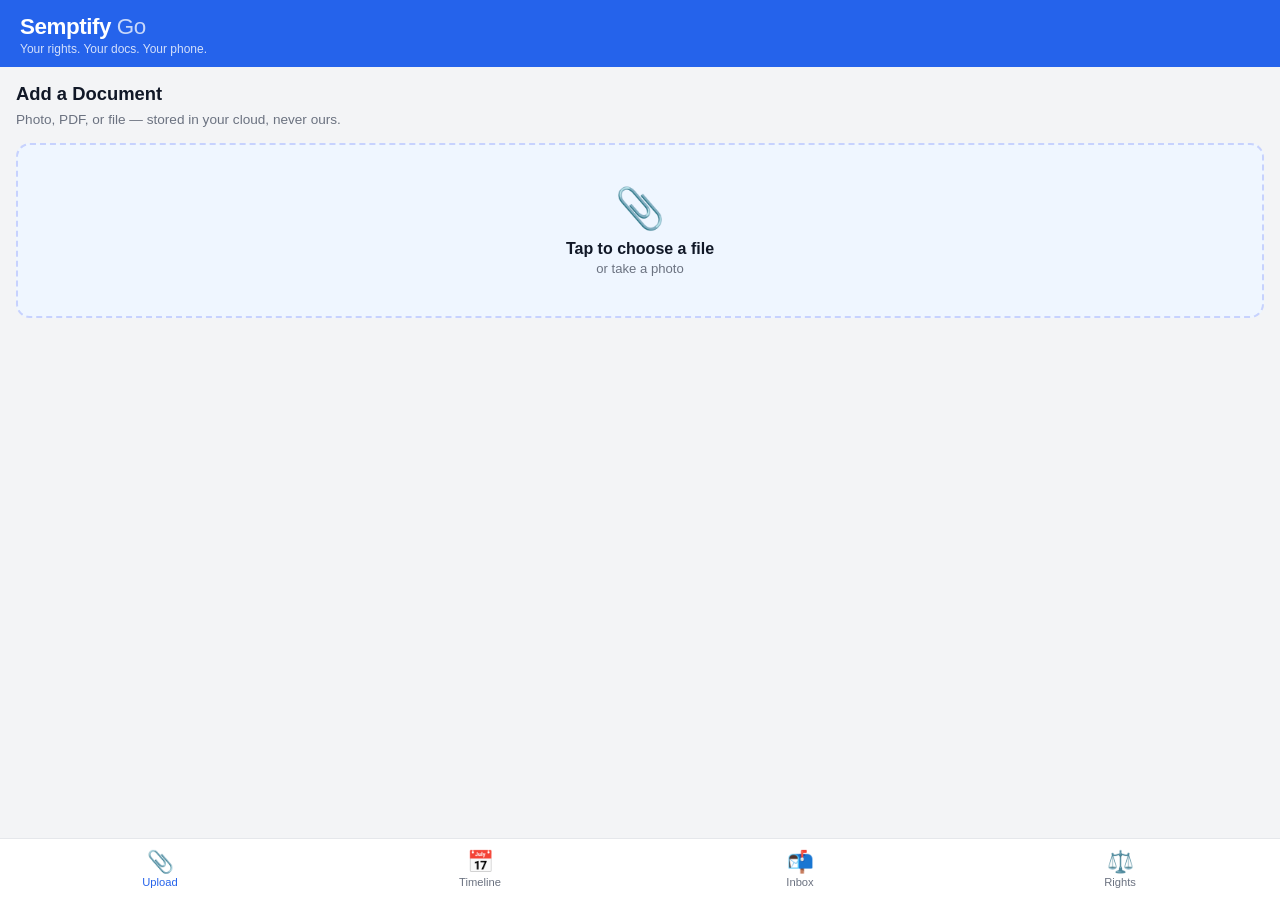
<file: static/index.html>
<!DOCTYPE html>
<html lang="en">
<head>
    <meta charset="UTF-8">
    <meta name="viewport" content="width=device-width, initial-scale=1.0">
    <meta name="apple-mobile-web-app-capable" content="yes">
    <meta name="apple-mobile-web-app-status-bar-style" content="black-translucent">
    <link rel="apple-touch-icon" href="/static/images/icon-192.png">
    <title>Semptify Go — Your Rights. Your Docs. Your Phone.</title>
    <link rel="stylesheet" href="/static/css/go.css">
    <link rel="manifest" href="/static/manifest.json">
</head>
<body>
    <div id="app">
        <header class="go-header">
            <div class="go-logo">Semptify <span>Go</span></div>
            <p class="go-tagline">Your rights. Your docs. Your phone.</p>
        </header>

        <main class="go-main">

            <!-- ── SCREEN: Upload ─────────────────────────────────── -->
            <section id="screen-upload" class="go-screen active">
                <h2 class="go-screen-title">Add a Document</h2>
                <p class="go-hint">Photo, PDF, or file — stored in your cloud, never ours.</p>
                <div class="go-upload-zone" id="upload-zone">
                    <div class="go-upload-icon">📎</div>
                    <div class="go-upload-label">Tap to choose a file</div>
                    <div class="go-upload-sub">or take a photo</div>
                    <input type="file" id="file-input" accept="image/*,application/pdf,.doc,.docx" aria-label="Choose a document or photo to upload" title="Choose a document or photo"/>
                </div>
                <div class="go-upload-meta hidden" id="upload-meta">
                    <select id="upload-case" class="go-select" aria-label="Select a case" title="Select a case">
                        <option value="">— Select a case —</option>
                    </select>
                    <select id="upload-type" class="go-select" aria-label="Document type" title="Document type">
                        <option value="lease">Lease</option>
                        <option value="notice">Notice</option>
                        <option value="photo">Photo / Evidence</option>
                        <option value="receipt">Receipt</option>
                        <option value="correspondence">Correspondence</option>
                        <option value="other">Other</option>
                    </select>
                    <textarea id="upload-note" class="go-textarea" rows="2" placeholder="Optional note…"></textarea>
                    <button class="go-btn go-btn-primary" id="upload-submit">Upload</button>
                </div>
                <div id="upload-result" class="go-result hidden"></div>
            </section>

            <!-- ── SCREEN: Timeline ──────────────────────────────── -->
            <section id="screen-timeline" class="go-screen">
                <h2 class="go-screen-title">My Timeline</h2>
                <div id="timeline-list" class="go-timeline">
                    <p class="go-empty">No events yet. Upload a document to start your record.</p>
                </div>
            </section>

            <!-- ── SCREEN: Inbox ─────────────────────────────────── -->
            <section id="screen-inbox" class="go-screen">
                <h2 class="go-screen-title">Inbox</h2>
                <div id="inbox-list" class="go-inbox">
                    <p class="go-empty">No messages.</p>
                </div>
            </section>

            <!-- ── SCREEN: Help ──────────────────────────────────── -->
            <section id="screen-help" class="go-screen">
                <h2 class="go-screen-title">Know Your Rights</h2>
                <div class="go-help-cards">
                    <div class="go-help-card">
                        <div class="go-help-icon">🏠</div>
                        <strong>Habitability</strong>
                        <p>Your landlord must keep the unit safe and livable. Document every repair request in writing.</p>
                    </div>
                    <div class="go-help-card">
                        <div class="go-help-icon">💰</div>
                        <strong>Security Deposit</strong>
                        <p>In MN, landlords must return your deposit within 21 days of move-out or provide an itemized list.</p>
                    </div>
                    <div class="go-help-card">
                        <div class="go-help-icon">📋</div>
                        <strong>Eviction Notice</strong>
                        <p>You must receive written notice before any eviction filing. Keep every notice you receive.</p>
                    </div>
                    <div class="go-help-card">
                        <div class="go-help-icon">🔒</div>
                        <strong>Retaliation</strong>
                        <p>It is illegal for a landlord to evict you for reporting code violations or organizing with neighbors.</p>
                    </div>
                    <div class="go-help-card">
                        <div class="go-help-icon">📞</div>
                        <strong>Get Help</strong>
                        <p>HOME Line (MN): <a href="tel:6127281411">612-728-1411</a><br>
                        Legal Aid: <a href="tel:6125341313">612-534-1313</a></p>
                    </div>
                </div>
            </section>

        </main>

        <!-- ── Bottom nav ───────────────────────────────────────── -->
        <nav class="go-nav">
            <button class="go-nav-btn active" data-screen="upload">
                <span class="go-nav-icon">📎</span>
                <span class="go-nav-label">Upload</span>
            </button>
            <button class="go-nav-btn" data-screen="timeline">
                <span class="go-nav-icon">📅</span>
                <span class="go-nav-label">Timeline</span>
            </button>
            <button class="go-nav-btn" data-screen="inbox">
                <span class="go-nav-icon">📬</span>
                <span class="go-nav-label">Inbox</span>
            </button>
            <button class="go-nav-btn" data-screen="help">
                <span class="go-nav-icon">⚖️</span>
                <span class="go-nav-label">Rights</span>
            </button>
        </nav>
    </div>

    <script src="/static/js/go.js"></script>
</body>
</html>
</file>
<file: static/css/go.css>
/* Semptify Go — Mobile-first PWA styles */
*, *::before, *::after { box-sizing: border-box; margin: 0; padding: 0; }

:root {
  --blue:   #2563eb;
  --dark:   #111827;
  --muted:  #6b7280;
  --light:  #f3f4f6;
  --white:  #ffffff;
  --radius: 14px;
  --nav-h:  62px;
  --header-h: 70px;
}

html, body { height: 100%; background: var(--light); font-family: -apple-system, BlinkMacSystemFont, "Segoe UI", sans-serif; color: var(--dark); }

#app { display: flex; flex-direction: column; height: 100dvh; overflow: hidden; }

/* ── Header ──────────────────────────────────────────────── */
.go-header {
  background: var(--blue);
  color: var(--white);
  padding: .9rem 1.25rem .7rem;
  flex-shrink: 0;
}
.go-logo { font-size: 1.4rem; font-weight: 800; letter-spacing: -.02em; }
.go-logo span { opacity: .75; font-weight: 400; }
.go-tagline { font-size: .75rem; opacity: .8; margin-top: .1rem; }

/* ── Main / screens ──────────────────────────────────────── */
.go-main { flex: 1; overflow-y: auto; padding: 1rem 1rem calc(var(--nav-h) + .5rem); }

.go-screen { display: none; }
.go-screen.active { display: block; }

.go-screen-title { font-size: 1.15rem; font-weight: 700; margin-bottom: .4rem; }
.go-hint { font-size: .85rem; color: var(--muted); margin-bottom: 1rem; }
.go-empty { color: var(--muted); font-size: .9rem; text-align: center; padding: 2rem 0; }

/* ── Upload zone ─────────────────────────────────────────── */
.go-upload-zone {
  border: 2px dashed #c7d2fe;
  background: #eff6ff;
  border-radius: var(--radius);
  padding: 2.5rem 1rem;
  text-align: center;
  cursor: pointer;
  position: relative;
  transition: background .15s;
}
.go-upload-zone:active { background: #dbeafe; }
.go-upload-zone input[type=file] {
  position: absolute; inset: 0; opacity: 0; cursor: pointer; width: 100%; height: 100%;
}
.go-upload-icon { font-size: 2.5rem; margin-bottom: .5rem; }
.go-upload-label { font-weight: 600; font-size: 1rem; }
.go-upload-sub { font-size: .82rem; color: var(--muted); margin-top: .2rem; }

/* ── Upload meta ─────────────────────────────────────────── */
.go-upload-meta { display: flex; flex-direction: column; gap: .75rem; margin-top: 1rem; }
.go-select, .go-textarea {
  width: 100%; padding: .75rem 1rem; border: 1.5px solid #d1d5db;
  border-radius: 10px; font-size: .95rem; background: var(--white);
  color: var(--dark); appearance: none;
}
.go-select:focus, .go-textarea:focus { outline: none; border-color: var(--blue); box-shadow: 0 0 0 3px rgba(37,99,235,.12); }
.go-textarea { resize: none; }

.go-btn { width: 100%; padding: .9rem; border: none; border-radius: 10px; font-size: 1rem; font-weight: 700; cursor: pointer; }
.go-btn-primary { background: var(--blue); color: var(--white); }
.go-btn-primary:active { background: #1d4ed8; }

.go-result { padding: .75rem 1rem; border-radius: 10px; font-size: .9rem; margin-top: .5rem; }
.go-result.success { background: #dcfce7; color: #166534; }
.go-result.error   { background: #fee2e2; color: #991b1b; }

/* ── Timeline ────────────────────────────────────────────── */
.go-timeline { display: flex; flex-direction: column; gap: .75rem; }
.go-timeline-item {
  background: var(--white); border-radius: var(--radius);
  padding: .9rem 1rem; border-left: 4px solid var(--blue);
  box-shadow: 0 1px 4px rgba(0,0,0,.06);
}
.go-timeline-date { font-size: .75rem; color: var(--muted); margin-bottom: .25rem; }
.go-timeline-title { font-weight: 600; font-size: .95rem; }
.go-timeline-type { font-size: .78rem; color: var(--muted); margin-top: .15rem; }

/* ── Inbox ───────────────────────────────────────────────── */
.go-inbox { display: flex; flex-direction: column; gap: .75rem; }
.go-inbox-item {
  background: var(--white); border-radius: var(--radius);
  padding: .9rem 1rem; box-shadow: 0 1px 4px rgba(0,0,0,.06);
}
.go-inbox-from { font-weight: 600; font-size: .9rem; }
.go-inbox-msg  { font-size: .85rem; color: var(--muted); margin-top: .2rem; }

/* ── Help cards ──────────────────────────────────────────── */
.go-help-cards { display: flex; flex-direction: column; gap: .85rem; }
.go-help-card {
  background: var(--white); border-radius: var(--radius);
  padding: 1rem 1.1rem; box-shadow: 0 1px 4px rgba(0,0,0,.06);
}
.go-help-icon { font-size: 1.5rem; margin-bottom: .35rem; }
.go-help-card strong { font-size: .95rem; display: block; margin-bottom: .3rem; }
.go-help-card p { font-size: .85rem; color: var(--muted); line-height: 1.5; }
.go-help-card a { color: var(--blue); }

/* ── Bottom nav ──────────────────────────────────────────── */
.go-nav {
  position: fixed; bottom: 0; left: 0; right: 0;
  height: var(--nav-h);
  background: var(--white);
  border-top: 1px solid #e5e7eb;
  display: flex;
  z-index: 100;
  padding-bottom: env(safe-area-inset-bottom, 0);
}
.go-nav-btn {
  flex: 1; background: none; border: none; cursor: pointer;
  display: flex; flex-direction: column; align-items: center; justify-content: center;
  gap: .2rem; color: var(--muted); font-size: .7rem; font-weight: 500;
  padding: .4rem 0; transition: color .15s;
}
.go-nav-btn.active { color: var(--blue); }
.go-nav-icon { font-size: 1.35rem; line-height: 1; }

/* ── Utilities ───────────────────────────────────────────── */
.hidden { display: none !important; }
</file>
